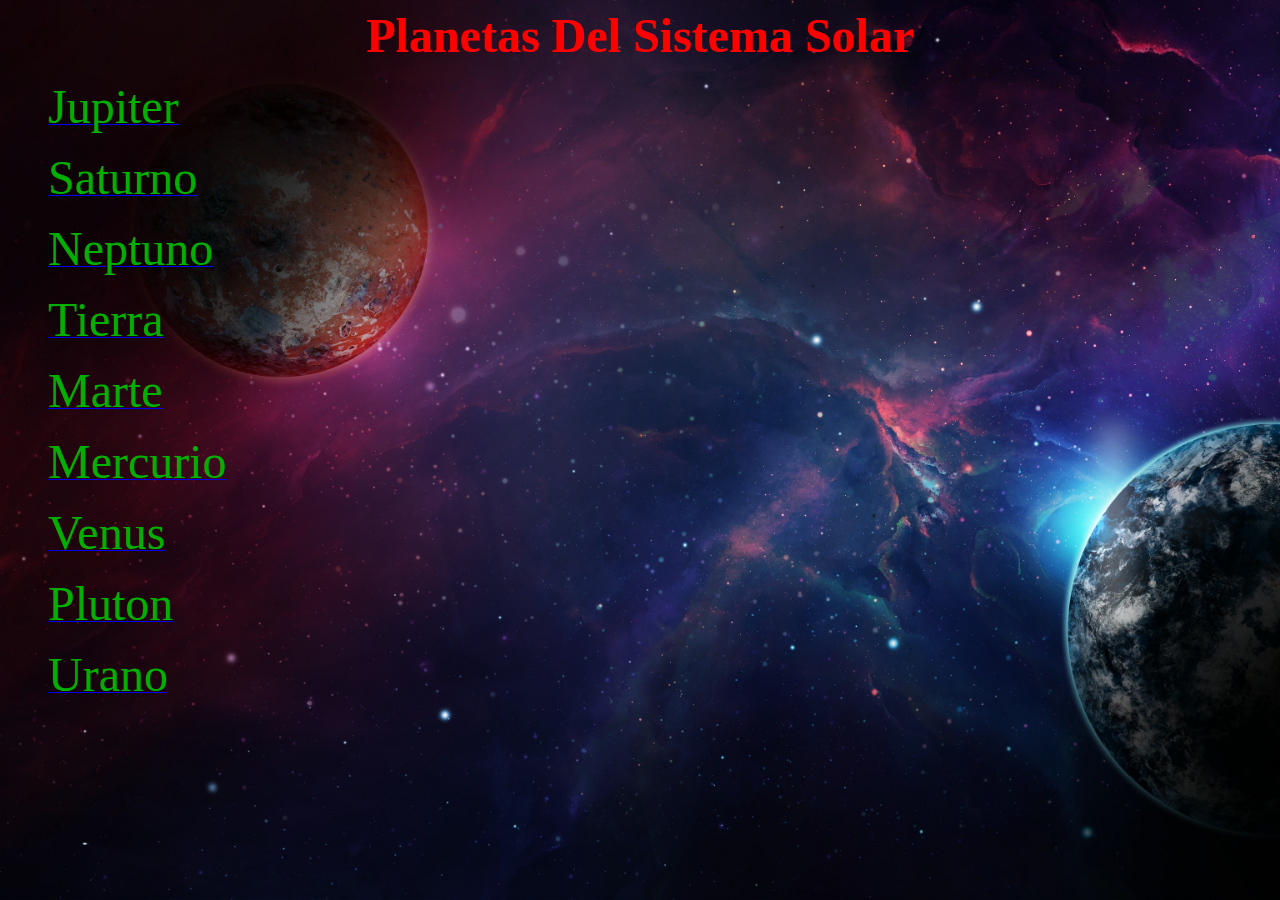
<file: index.html>
<html>
    <head><title>planetas del sistema solar</title></head>
    <body>
    <style>
        body{
            background-image:url(planetas-en-el-espacio_3840x2160_xtrafondos.com.jpg) ;
            background-size: cover ;
        }
    </style>
        <p align="center"><font color="red"><font size="20"><b>Planetas Del Sistema Solar</b></font></font></p>
        <ul>
        <p><a href="jupiter.html"><font color="sky blu"><font size="8"><font>Jupiter</font></font></font></a></p>
        <p><a href="saturno.html"><font color="sky blu"><font size="8"><font>Saturno</font></font></font></a></p>
        <p><a href="neptuno.html"><font color="sky blu"><font size="8"><font>Neptuno</font></font></font></a></p>
        <p><a href="tierra.html"><font color="sky blu"><font size="8"><font>Tierra</font></font></font></a></p>
        <p><a href="marte.html"><font color="sky blu"><font size="8"><font>Marte</font></font></font></a></p>
        <p><a href="mercurio.html"><font color="sky blu"><font size="8"><font>Mercurio</font></font></font></a></p>
        <p><a href="venus.html"><font color="sky blu"><font size="8"><font>Venus</font></font></font></a></p>
        <p><a href="pluton.html"><font color="sky blu"><font size="8"><font>Pluton</font></font></font></a></p>
        <p><a href="urano.html"><font color="sky blu"><font size="8"><font>Urano</font></font></font></a></p>
        </ul>
    </body>
    </html>
</file>
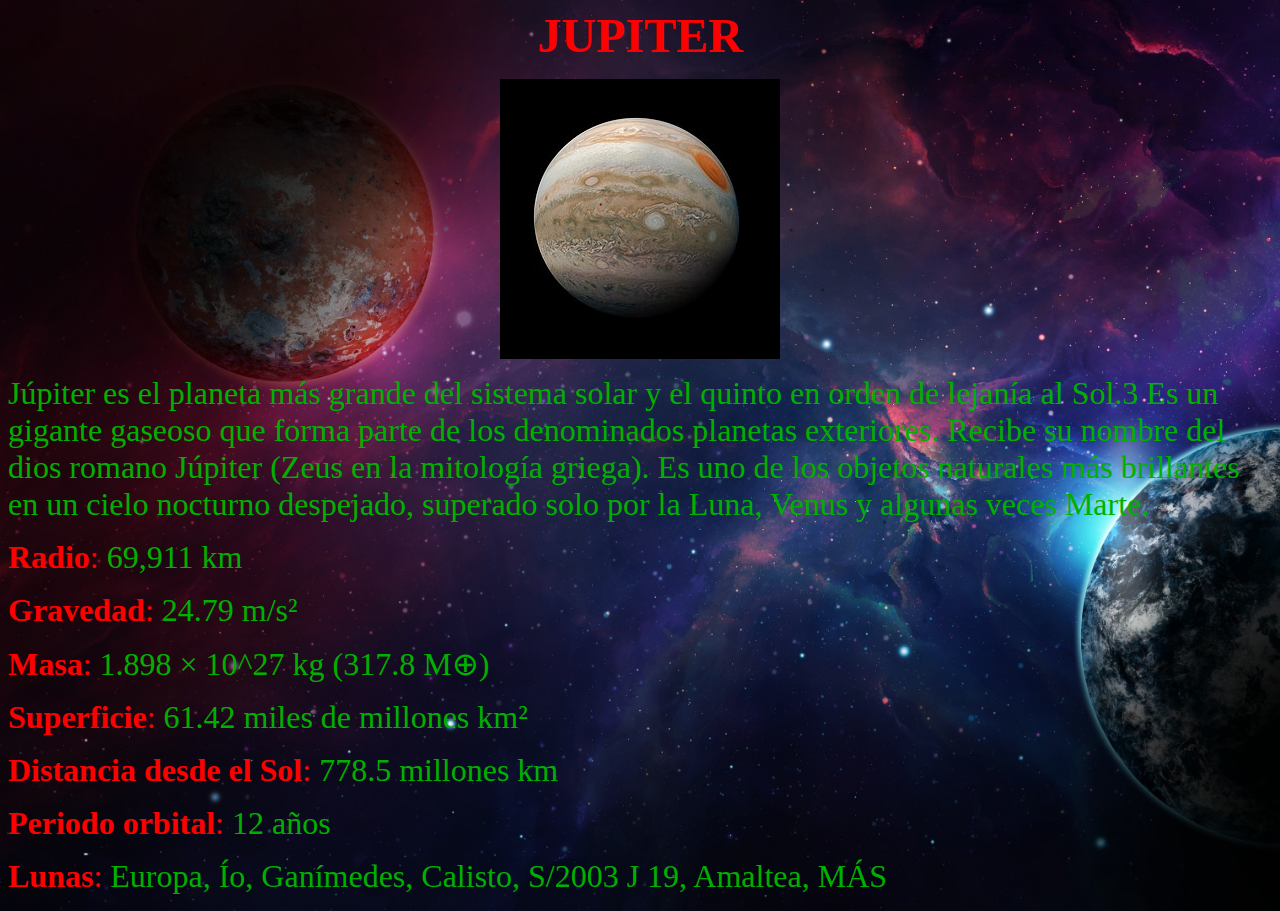
<file: jupiter.html>
<html>
    <head><title>jupiter</title></head>
    <body>
        <style>
            body{
                background-image:url(planetas-en-el-espacio_3840x2160_xtrafondos.com.jpg) ;
                background-size: cover ;
            }
        </style>
        <p align="center"><font color="red"><font size="20"><b>JUPITER</b></font></font></p>
            <center>
                <img src="Júpiter.png" align="middle">
            </center>
    <p><font size="6"><font color="sky blu">Júpiter es el planeta más grande del sistema solar y el quinto en orden de lejanía al Sol.3​ Es un gigante gaseoso que forma parte de los denominados planetas exteriores. Recibe su nombre del dios romano Júpiter (Zeus en la mitología griega). Es uno de los objetos naturales más brillantes en un cielo nocturno despejado, superado solo por la Luna, Venus y algunas veces Marte.</font></font></p>
        <p><font size="6"><font color="red"><b>Radio</b>:</font><font color="sky blu"> 69,911 km</font></font></p>
        <p><font size="6"><font color="red"><b>Gravedad</b>:</font><font color="sky blu"> 24.79 m/s²</font></font></p>
        <p><font size="6"><font color="red"><b>Masa</b>:</font><font color="sky blu"> 1.898 × 10^27 kg (317.8 M⊕)</font></font></p>
        <p><font size="6"><font color="red"><b>Superficie</b>:</font><font color="sky blu"> 61.42 miles de millones km²</font></font></p>
        <p><font size="6"><font color="red"><b>Distancia desde el Sol</b>:</font><font color="sky blu"> 778.5 millones km</font></font></p>
        <p><font size="6"><font color="red"><b>Periodo orbital</b>:</font><font color="sky blu"> 12 años</font></font></p>
        <p><font size="6"><font color="red"><b>Lunas</b>:</font><font color="sky blu"> Europa, Ío, Ganímedes, Calisto, S/2003 J 19, Amaltea, MÁS</font></font></p>
    </body>
</html>
</file>
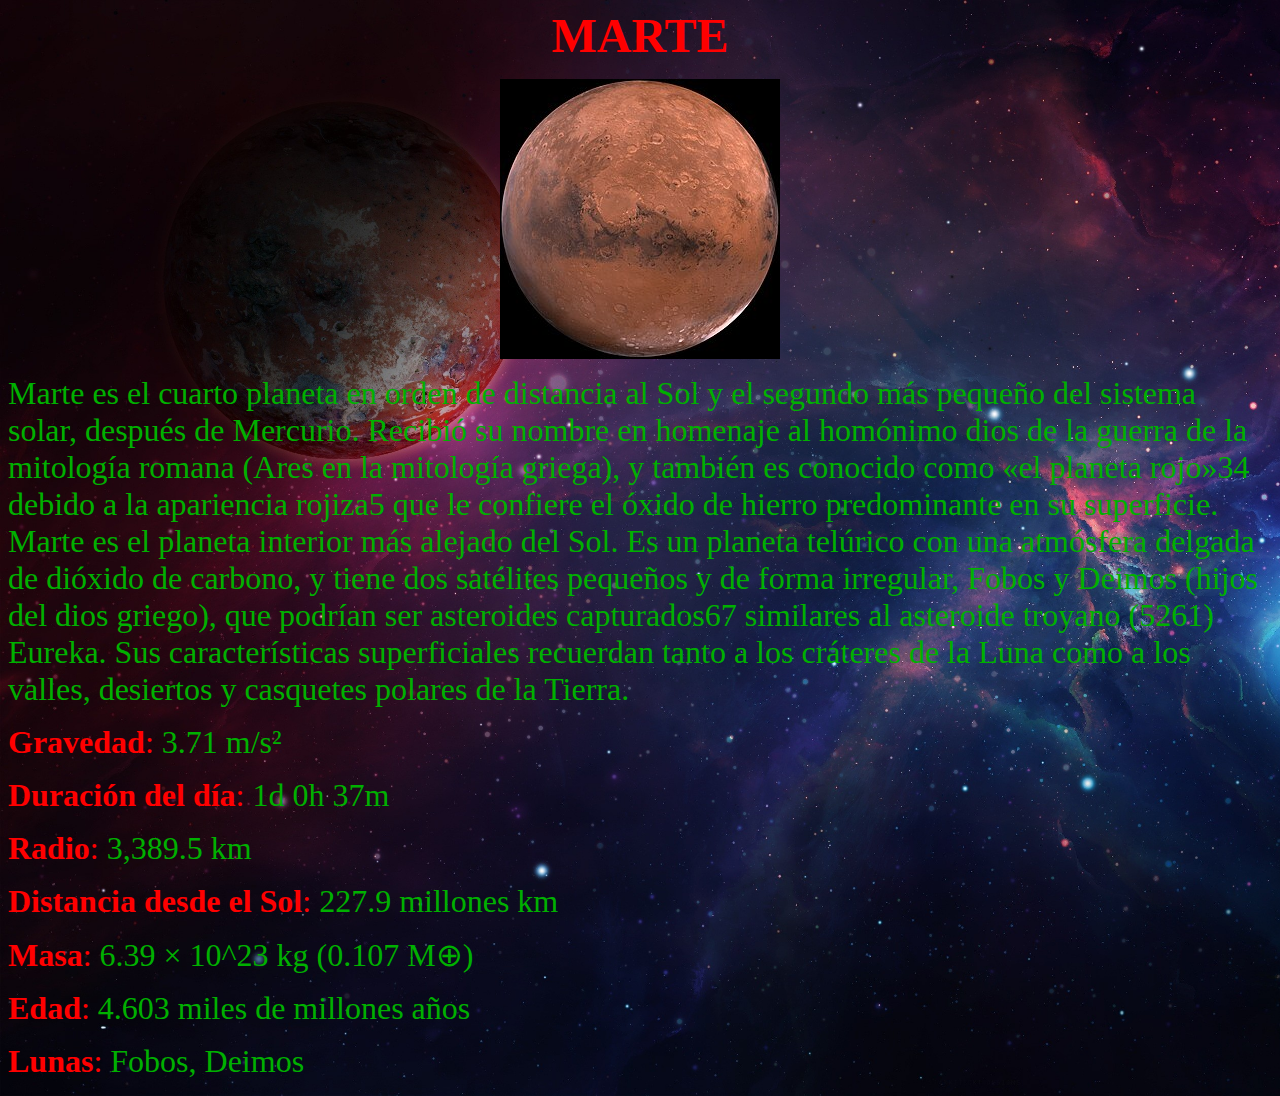
<file: marte.html>
<html>
    <head><title>marte</title></head>
    <body>
        <style>
            body{
                background-image:url(planetas-en-el-espacio_3840x2160_xtrafondos.com.jpg) ;
                background-size: cover ;
            }
        </style><font color="red">
        <p align="center"><font color="red"><font size="20"><b>MARTE</b></font></font></p>
        <center>
            <img src="Marte.png" alt="">
        </center>
        <p><font size="6"><font color="sky blu">Marte es el cuarto planeta en orden de distancia al Sol y el segundo más pequeño del sistema solar, después de Mercurio. Recibió su nombre en homenaje al homónimo dios de la guerra de la mitología romana (Ares en la mitología griega), y también es conocido como «el planeta rojo»3​4​ debido a la apariencia rojiza5​ que le confiere el óxido de hierro predominante en su superficie. Marte es el planeta interior más alejado del Sol. Es un planeta telúrico con una atmósfera delgada de dióxido de carbono, y tiene dos satélites pequeños y de forma irregular, Fobos y Deimos (hijos del dios griego), que podrían ser asteroides capturados6​7​ similares al asteroide troyano (5261) Eureka. Sus características superficiales recuerdan tanto a los cráteres de la Luna como a los valles, desiertos y casquetes polares de la Tierra.</font></font></p>
        <p><font size="6"><font color="red"><b>Gravedad</b>:</font><font color="sky blu"> 3.71 m/s²</font></font></p>
        <p><font size="6"><font color="red"><b>Duración del día</b>:</font><font color="sky blu"> 1d 0h 37m</font></font></p>
        <p><font size="6"><font color="red"><b>Radio</b>:</font><font color="sky blu"> 3,389.5 km</font></font></p>
        <p><font size="6"><font color="red"><b>Distancia desde el Sol</b>:</font><font color="sky blu"> 227.9 millones km</font></font></p>
        <p><font size="6"><font color="red"><b>Masa</b>:</font><font color="sky blu"> 6.39 × 10^23 kg (0.107 M⊕)</font></font></p>
        <p><font size="6"><font color="red"><b>Edad</b>:</font><font color="sky blu"> 4.603 miles de millones años</font></font></p>
        <p><font size="6"><font color="red"><b>Lunas</b>:</font><font color="sky blu"> Fobos, Deimos</font></font></p>
    </body>
</html>
</file>
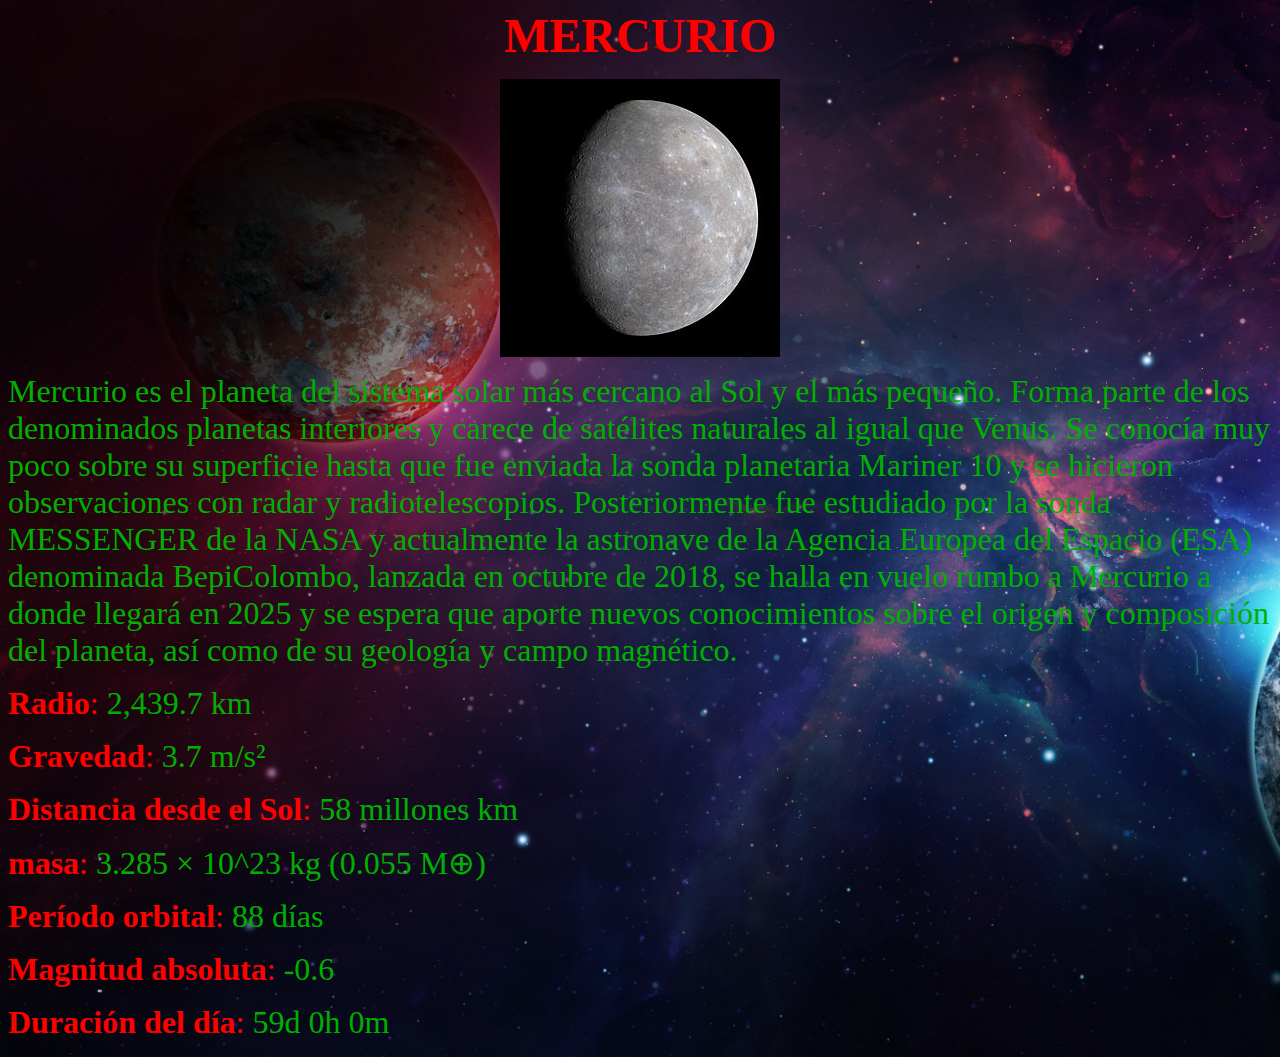
<file: mercurio.html>
<html>
    <head><title>mercurio</title></head>
    <body>
        <style>
            body{
                background-image:url(planetas-en-el-espacio_3840x2160_xtrafondos.com.jpg) ;
                background-size: cover ;
            }
        </style>
        <p align="center"><font size="20"><font color="red"><b>MERCURIO</b></font></font></p>
        <center>
        <img src="Mercurio.png" alt="">
        </center>
        <p><font size="6"><font color="sky blu">Mercurio es el planeta del sistema solar más cercano al Sol y el más pequeño. Forma parte de los denominados planetas interiores y carece de satélites naturales al igual que Venus. Se conocía muy poco sobre su superficie hasta que fue enviada la sonda planetaria Mariner 10 y se hicieron observaciones con radar y radiotelescopios. Posteriormente fue estudiado por la sonda MESSENGER de la NASA y actualmente la astronave de la Agencia Europea del Espacio (ESA) denominada BepiColombo, lanzada en octubre de 2018, se halla en vuelo rumbo a Mercurio a donde llegará en 2025 y se espera que aporte nuevos conocimientos sobre el origen y composición del planeta, así como de su geología y campo magnético.</font></font></p>
        <p><font size="6"><font color="red"><b>Radio</b>:</font><font color="sky blu"> 2,439.7 km</font></font></p>
        <p><font size="6"><font color="red"><b>Gravedad</b>:</font><font color="sky blu"> 3.7 m/s²</font></font></p>
        <p><font size="6"><font color="red"><b>Distancia desde el Sol</b>:</font><font color="sky blu"> 58 millones km</font></font></p>
        <p><font size="6"><font color="red"><b>masa</b>:</font><font color="sky blu"> 3.285 × 10^23 kg (0.055 M⊕)</font></font></p>
        <p><font size="6"><font color="red"><b>Período orbital</b>:</font><font color="sky blu"> 88 días</font></font></p>
        <p><font size="6"><font color="red"><b>Magnitud absoluta</b>:</font><font color="sky blu"> -0.6</font></font></p>
        <p><font size="6"><font color="red"><b>Duración del día</b>:</font><font color="sky blu"> 59d 0h 0m</font></font></p>
    </body>
</html>
</file>
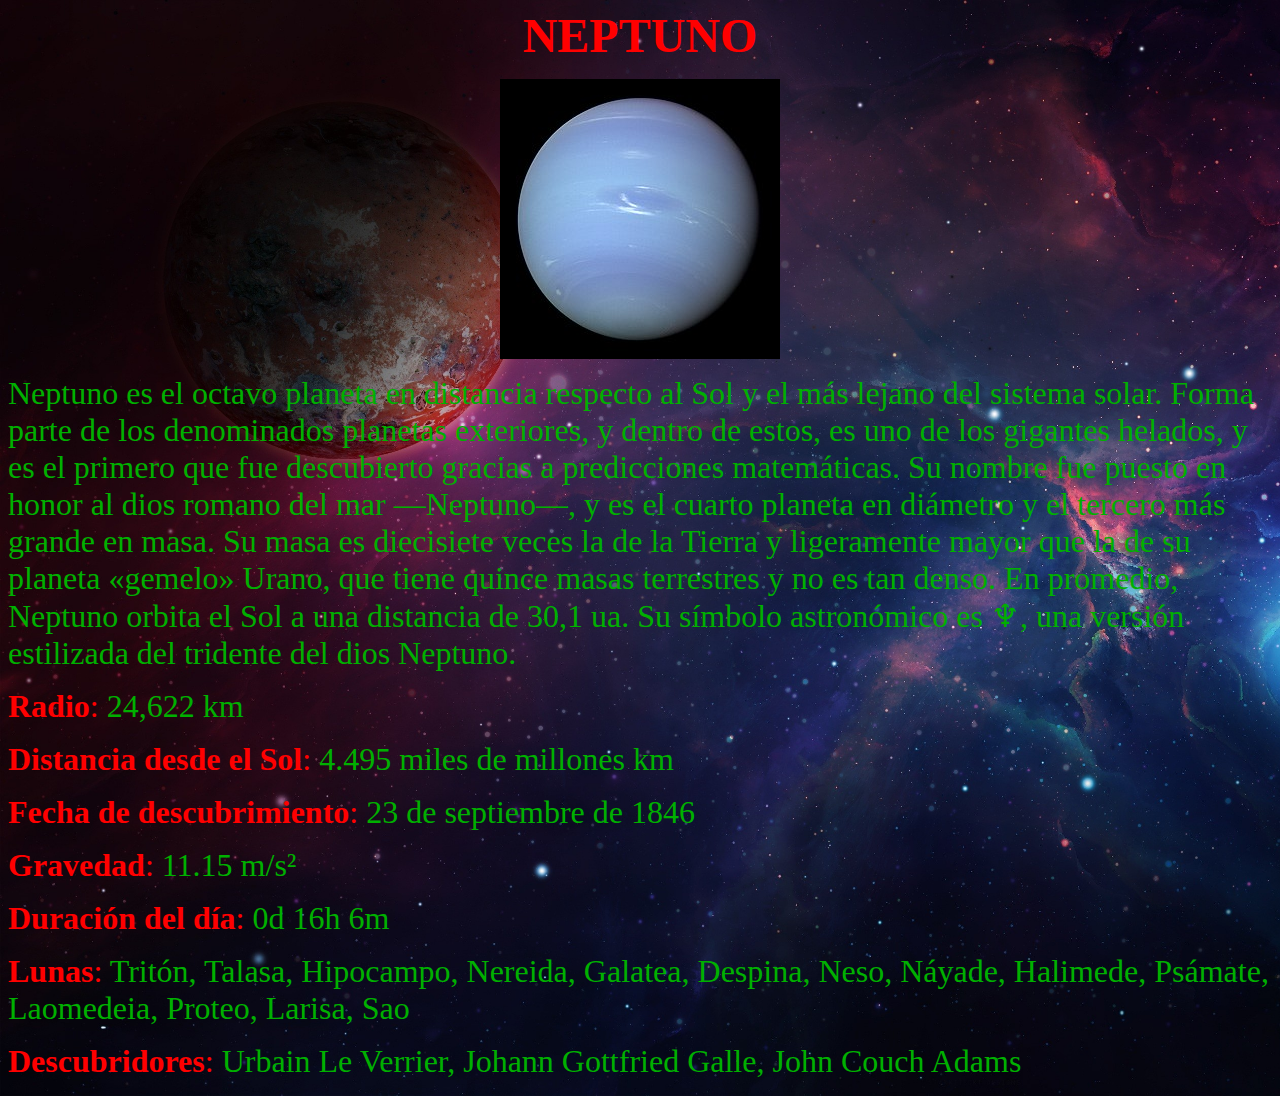
<file: neptuno.html>
<html>
    <head><title>neptuno</title></head>
    <body>
        <style>
            body{
                background-image:url(planetas-en-el-espacio_3840x2160_xtrafondos.com.jpg) ;
                background-size: cover ;
            }
        </style>
        <p align="center"><font color="red"><font size="20"><b>NEPTUNO</b></font></font></p>
        <center>
            <img src="Neptuno.png" alt="">
        </center>
        <p><font size="6"><font color="sky blu">Neptuno es el octavo planeta en distancia respecto al Sol y el más lejano del sistema solar. Forma parte de los denominados planetas exteriores, y dentro de estos, es uno de los gigantes helados, y es el primero que fue descubierto gracias a predicciones matemáticas. Su nombre fue puesto en honor al dios romano del mar —Neptuno—, y es el cuarto planeta en diámetro y el tercero más grande en masa. Su masa es diecisiete veces la de la Tierra y ligeramente mayor que la de su planeta «gemelo» Urano, que tiene quince masas terrestres y no es tan denso. En promedio, Neptuno orbita el Sol a una distancia de 30,1 ua. Su símbolo astronómico es ♆, una versión estilizada del tridente del dios Neptuno.</font></font></p>
            <p><font size="6"><font color="red"><b>Radio</b>:</font><font color="sky blu"> 24,622 km</font></font></p>
            <p><font size="6"><font color="red"><b>Distancia desde el Sol</b>:</font><font color="sky blu"> 4.495 miles de millones km</font></font></p>
            <p><font size="6"><font color="red"><b>Fecha de descubrimiento</b>:</font><font color="sky blu"> 23 de septiembre de 1846</font></font></p>
            <p><font size="6"><font color="red"><b>Gravedad</b>:</font><font color="sky blu"> 11.15 m/s²</font></font></p>
            <p><font size="6"><font color="red"><b>Duración del día</b>:</font><font color="sky blu"> 0d 16h 6m</font></font></p>
            <p><font size="6"><font color="red"><b>Lunas</b>:</font><font color="sky blu"> Tritón, Talasa, Hipocampo, Nereida, Galatea, Despina, Neso, Náyade, Halimede, Psámate, Laomedeia, Proteo, Larisa, Sao</font></font></p>
            <p><font size="6"><font color="red"><b>Descubridores</b>:</font><font color="sky blu"> Urbain Le Verrier, Johann Gottfried Galle, John Couch Adams</font></font></p>
        
    </body>
</html>
</file>
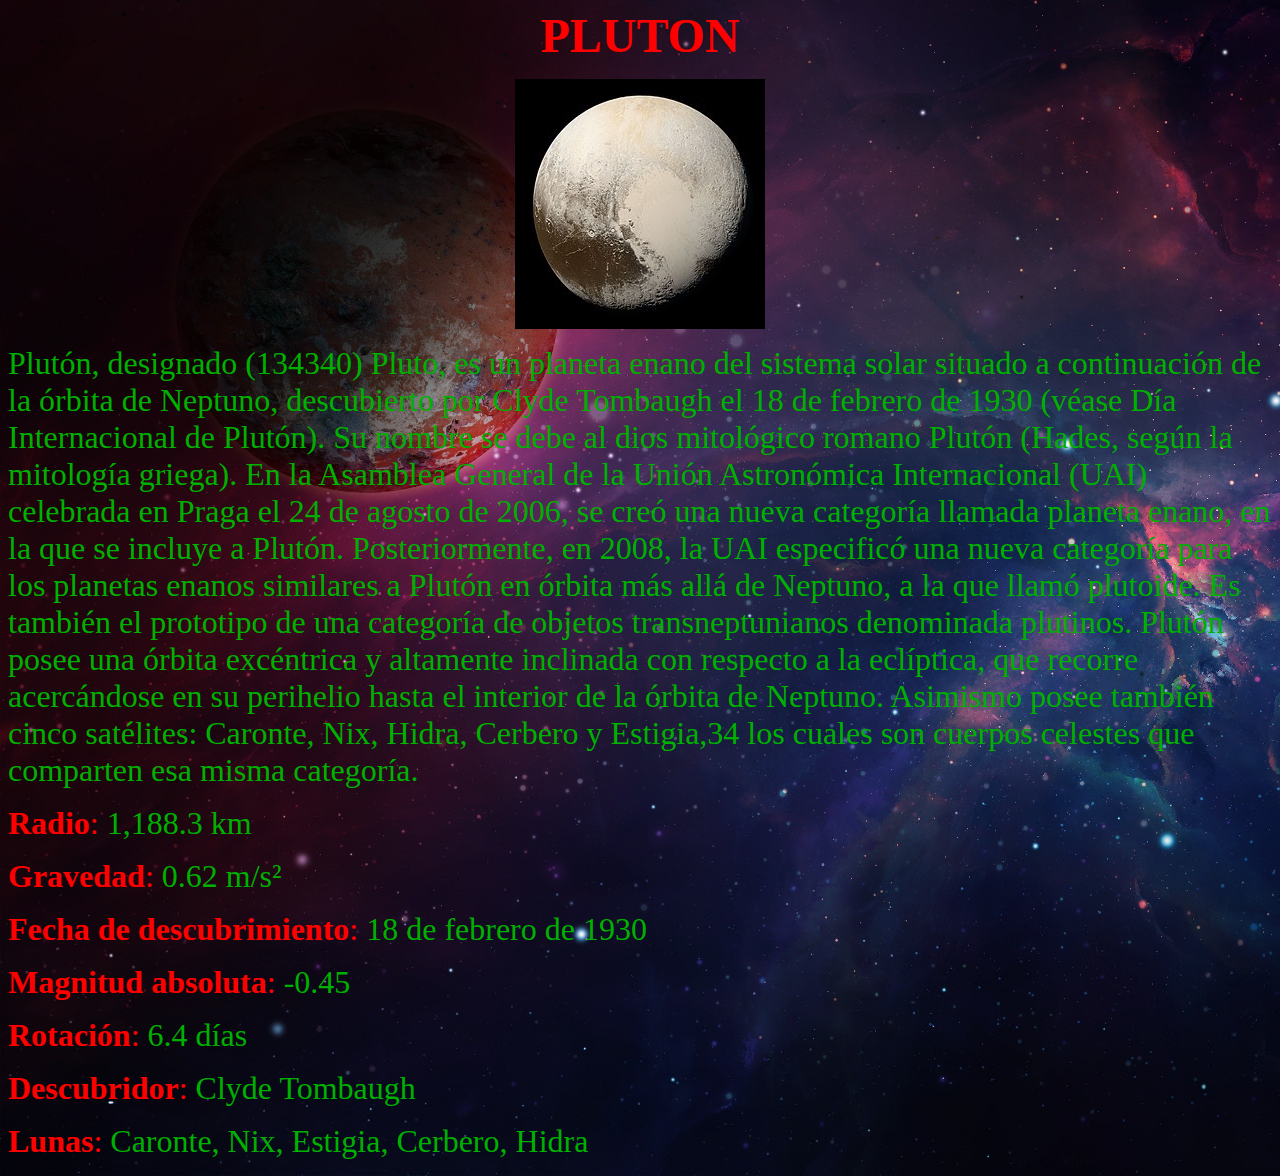
<file: pluton.html>
<html>
    <head><title>pluton</title></head>
    <body>
        <style>
            body{
                background-image:url(planetas-en-el-espacio_3840x2160_xtrafondos.com.jpg) ;
                background-size: cover ;
            }
        </style>
        <p align="center"><font size="20"><font color="red"><b>PLUTON</b></font></font></p>
        <center>
        <img src="Plutón.png" alt="">
        </center>
        <p><font size="6"><font color="sky blu">Plutón, designado (134340) Pluto, es un planeta enano del sistema solar situado a continuación de la órbita de Neptuno, descubierto por Clyde Tombaugh el 18 de febrero de 1930 (véase Día Internacional de Plutón). Su nombre se debe al dios mitológico romano Plutón (Hades, según la mitología griega). En la Asamblea General de la Unión Astronómica Internacional (UAI) celebrada en Praga el 24 de agosto de 2006, se creó una nueva categoría llamada planeta enano, en la que se incluye a Plutón. Posteriormente, en 2008, la UAI especificó una nueva categoría para los planetas enanos similares a Plutón en órbita más allá de Neptuno, a la que llamó plutoide. Es también el prototipo de una categoría de objetos transneptunianos denominada plutinos. Plutón posee una órbita excéntrica y altamente inclinada con respecto a la eclíptica, que recorre acercándose en su perihelio hasta el interior de la órbita de Neptuno. Asimismo posee también cinco satélites: Caronte, Nix, Hidra, Cerbero y Estigia,3​4​ los cuales son cuerpos celestes que comparten esa misma categoría.</font></font></p>
        <p><font size="6"><font color="red"><b>Radio</b>:</font><font color="sky blu"> 1,188.3 km</font></font></p>
        <p><font size="6"><font color="red"><b>Gravedad</b>:</font><font color="sky blu"> 0.62 m/s²</font></font></p>
        <p><font size="6"><font color="red"><b>Fecha de descubrimiento</b>:</font><font color="sky blu"> 18 de febrero de 1930</font></font></p>
        <p><font size="6"><font color="red"><b>Magnitud absoluta</b>:</font><font color="sky blu"> -0.45</font></font></p>
        <p><font size="6"><font color="red"><b>Rotación</b>:</font><font color="sky blu"> 6.4 días</font></font></p>
        <p><font size="6"><font color="red"><b>Descubridor</b>:</font><font color="sky blu"> Clyde Tombaugh</font></font></p>
        <p><font size="6"><font color="red"><b>Lunas</b>:</font><font color="sky blu"> Caronte, Nix, Estigia, Cerbero, Hidra</font></font></p>
    </body>
</html>
</file>
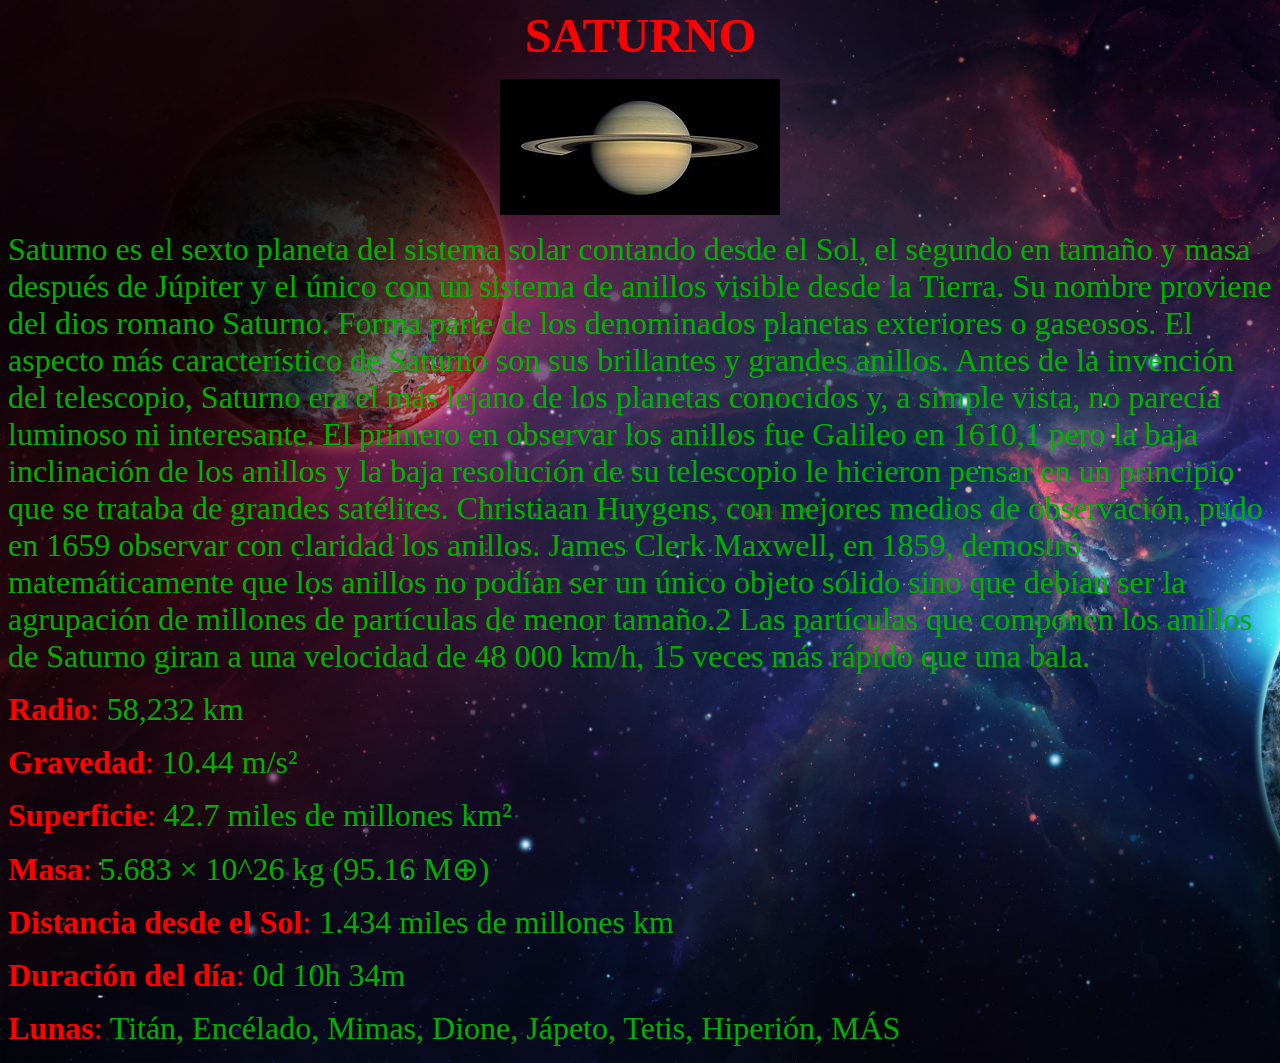
<file: saturno.html>
<html>
    <head><title>saturno</title></head>
    <body>
        <style>
            body{
                background-image:url(planetas-en-el-espacio_3840x2160_xtrafondos.com.jpg) ;
                background-size: cover ;
            }
        </style>
        <p align="center"><font color="red"><font size="20"><b>SATURNO</b></font></font></p>
        <center>
            <img src="Saturno.png" alt="">
        </center>
        <p><font size="6"><font color="sky blu">Saturno es el sexto planeta del sistema solar contando desde el Sol, el segundo en tamaño y masa después de Júpiter y el único con un sistema de anillos visible desde la Tierra. Su nombre proviene del dios romano Saturno. Forma parte de los denominados planetas exteriores o gaseosos. El aspecto más característico de Saturno son sus brillantes y grandes anillos. Antes de la invención del telescopio, Saturno era el más lejano de los planetas conocidos y, a simple vista, no parecía luminoso ni interesante. El primero en observar los anillos fue Galileo en 1610,1​ pero la baja inclinación de los anillos y la baja resolución de su telescopio le hicieron pensar en un principio que se trataba de grandes satélites. Christiaan Huygens, con mejores medios de observación, pudo en 1659 observar con claridad los anillos. James Clerk Maxwell, en 1859, demostró matemáticamente que los anillos no podían ser un único objeto sólido sino que debían ser la agrupación de millones de partículas de menor tamaño.2​ Las partículas que componen los anillos de Saturno giran a una velocidad de 48 000 km/h, 15 veces más rápido que una bala.</font></font></p>
        <p><font size="6"><font color="red"><b>Radio</b>:</font><font color="sky blu"> 58,232 km</font></font></p>
        <p><font size="6"><font color="red"><b>Gravedad</b>:</font><font color="sky blu"> 10.44 m/s²</font></font></p>
        <p><font size="6"><font color="red"><b>Superficie</b>:</font><font color="sky blu"> 42.7 miles de millones km²</font></font></p>
        <p><font size="6"><font color="red"><b>Masa</b>:</font><font color="sky blu"> 5.683 × 10^26 kg (95.16 M⊕)</font></font></p>
        <p><font size="6"><font color="red"><b>Distancia desde el Sol</b>:</font><font color="sky blu"> 1.434 miles de millones km</font></font></p>
        <p><font size="6"><font color="red"><b>Duración del día</b>:</font><font color="sky blu"> 0d 10h 34m</font></font></p>
        <p><font size="6"><font color="red"><b>Lunas</b>:</font><font color="sky blu"> Titán, Encélado, Mimas, Dione, Jápeto, Tetis, Hiperión, MÁS</font></font></p>
    </body>
</html>
</file>
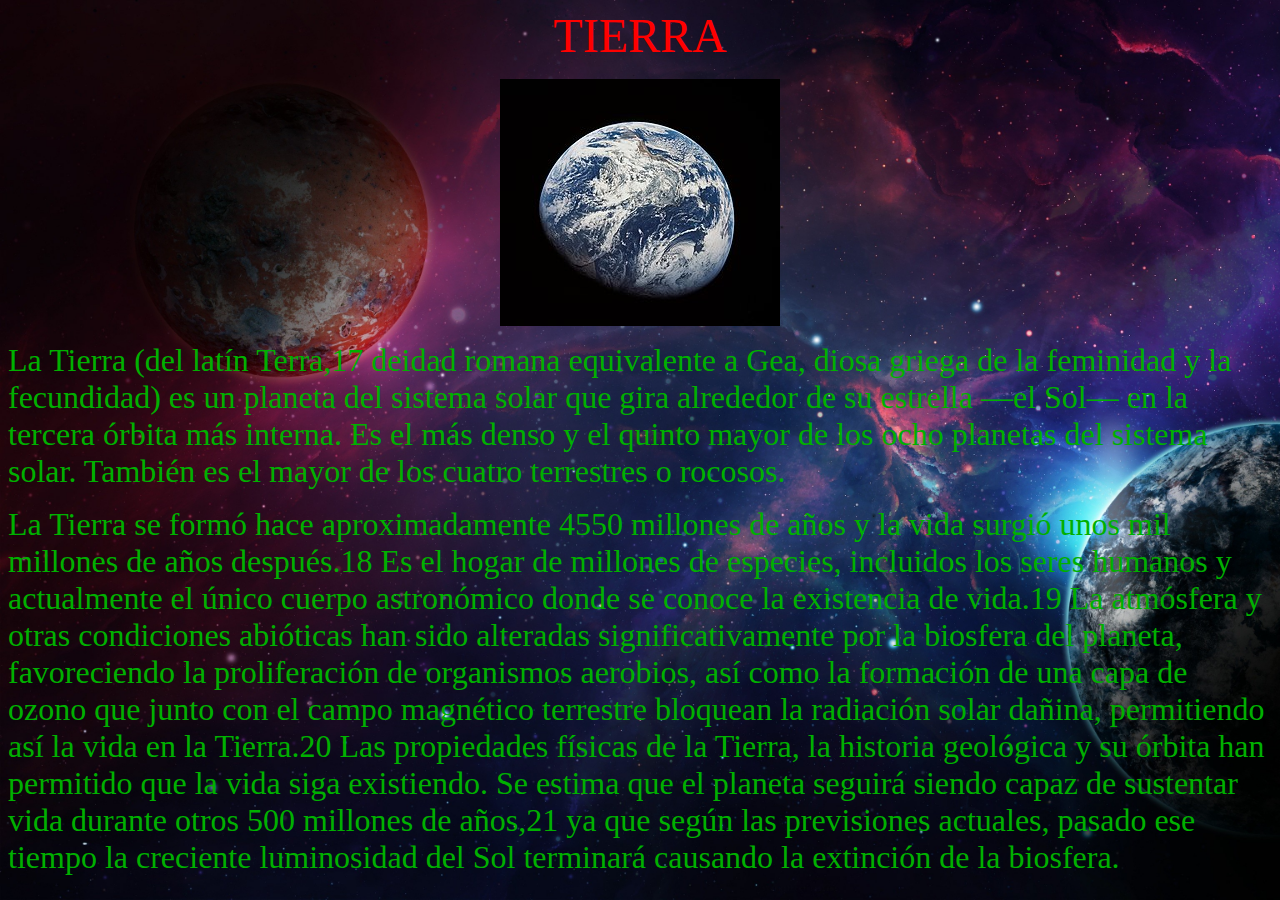
<file: tierra.html>
<html>
    <head><title>tierrra</title></head>
    <body>
        <style>
            body{
                background-image:url(planetas-en-el-espacio_3840x2160_xtrafondos.com.jpg) ;
                background-size: cover ;
            }
        </style>
        <p align="center"><font color="red"><font size="12">TIERRA</font></font></p>
        <center>
            <img src="Tierra.png" alt="">
        </center>
        <p><font size="6"><font color="sky blu">La Tierra (del latín Terra,17​ deidad romana equivalente a Gea, diosa griega de la feminidad y la fecundidad) es un planeta del sistema solar que gira alrededor de su estrella —el Sol— en la tercera órbita más interna. Es el más denso y el quinto mayor de los ocho planetas del sistema solar. También es el mayor de los cuatro terrestres o rocosos.</font></font></p>
        <p><font size="6"><font color="sky blu">La Tierra se formó hace aproximadamente 4550 millones de años y la vida surgió unos mil millones de años después.18​ Es el hogar de millones de especies, incluidos los seres humanos y actualmente el único cuerpo astronómico donde se conoce la existencia de vida.19​ La atmósfera y otras condiciones abióticas han sido alteradas significativamente por la biosfera del planeta, favoreciendo la proliferación de organismos aerobios, así como la formación de una capa de ozono que junto con el campo magnético terrestre bloquean la radiación solar dañina, permitiendo así la vida en la Tierra.20​ Las propiedades físicas de la Tierra, la historia geológica y su órbita han permitido que la vida siga existiendo. Se estima que el planeta seguirá siendo capaz de sustentar vida durante otros 500 millones de años,21​ ya que según las previsiones actuales, pasado ese tiempo la creciente luminosidad del Sol terminará causando la extinción de la biosfera.</font></font></p>
    </body>
</html>
</file>
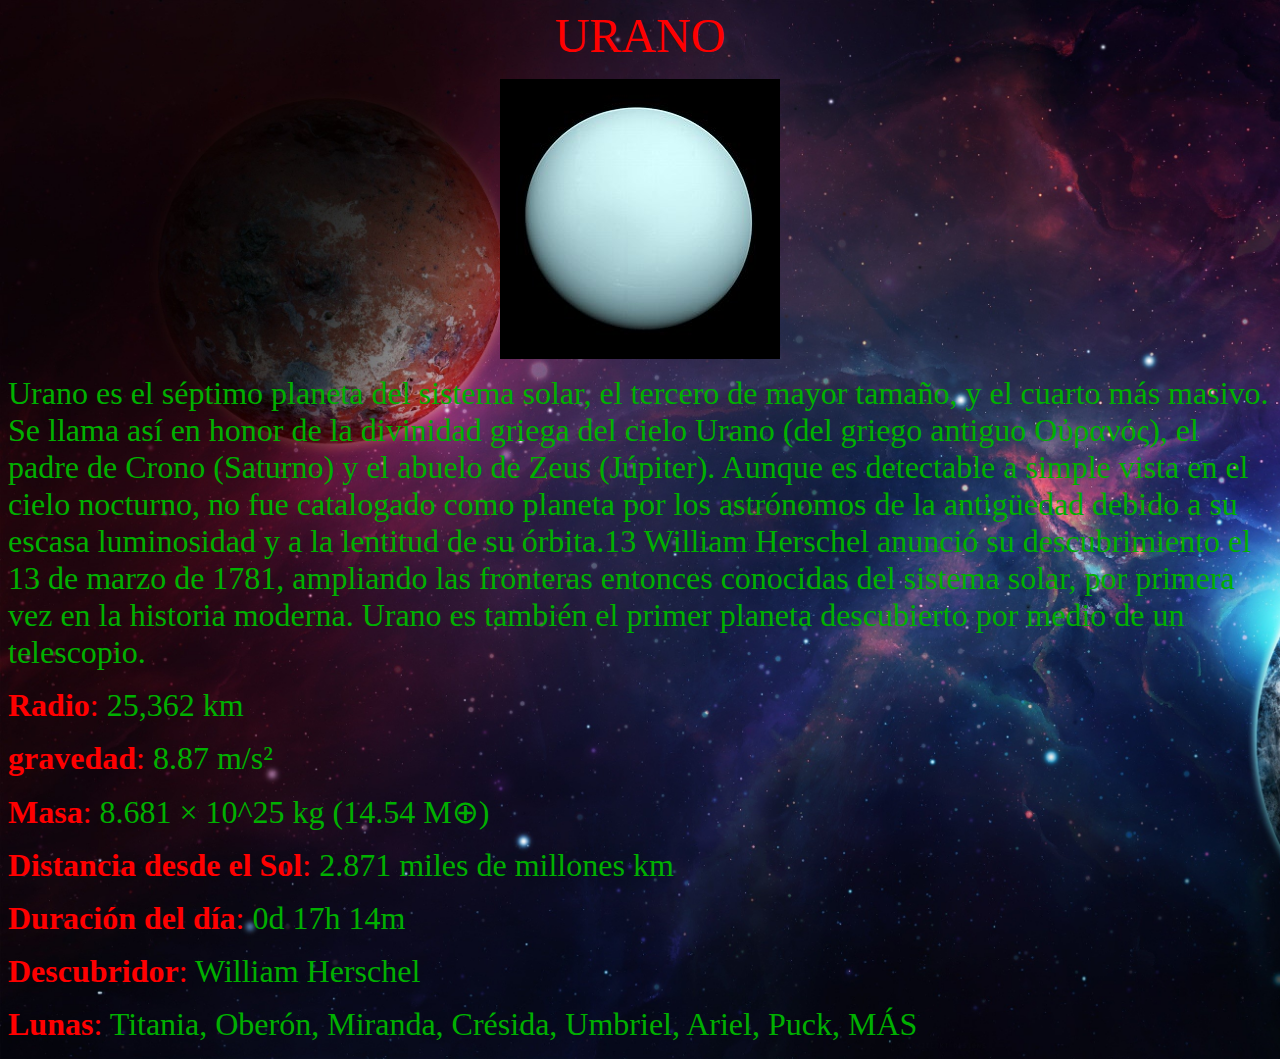
<file: urano.html>
<html>
    <head><title>urano</title></head>
    <body>
        <style>
            body{
                background-image:url(planetas-en-el-espacio_3840x2160_xtrafondos.com.jpg) ;
                background-size: cover ;
            }
        </style>
        <p align="center"><font color="red"><font size="12">URANO</font></font></p>
        <center>
        <img src="Urano.png" alt="">
        </center>
        <p><font size="6"><font color="sky blu">Urano es el séptimo planeta del sistema solar, el tercero de mayor tamaño, y el cuarto más masivo. Se llama así en honor de la divinidad griega del cielo Urano (del griego antiguo Οὐρανός), el padre de Crono (Saturno) y el abuelo de Zeus (Júpiter). Aunque es detectable a simple vista en el cielo nocturno, no fue catalogado como planeta por los astrónomos de la antigüedad debido a su escasa luminosidad y a la lentitud de su órbita.13​ William Herschel anunció su descubrimiento el 13 de marzo de 1781, ampliando las fronteras entonces conocidas del sistema solar, por primera vez en la historia moderna. Urano es también el primer planeta descubierto por medio de un telescopio.</font></font></p>
        <p><font size="6"><font color="red"><b>Radio</b>:</font><font color="sky blu"> 25,362 km</font></font></p>
        <p><font size="6"><font color="red"><b>gravedad</b>:</font><font color="sky blu"> 8.87 m/s²</font></font></p>
        <p><font size="6"><font color="red"><b>Masa</b>:</font><font color="sky blu"> 8.681 × 10^25 kg (14.54 M⊕)</font></font></p>
        <p><font size="6"><font color="red"><b>Distancia desde el Sol</b>:</font><font color="sky blu"> 2.871 miles de millones km</font></font></p>
        <p><font size="6"><font color="red"><b>Duración del día</b>:</font><font color="sky blu"> 0d 17h 14m</font></font></p>
        <p><font size="6"><font color="red"><b>Descubridor</b>:</font><font color="sky blu"> William Herschel</font></font></p>
        <p><font size="6"><font color="red"><b>Lunas</b>:</font><font color="sky blu"> Titania, Oberón, Miranda, Crésida, Umbriel, Ariel, Puck, MÁS</font></font></p>
    </body>
</html>
</file>
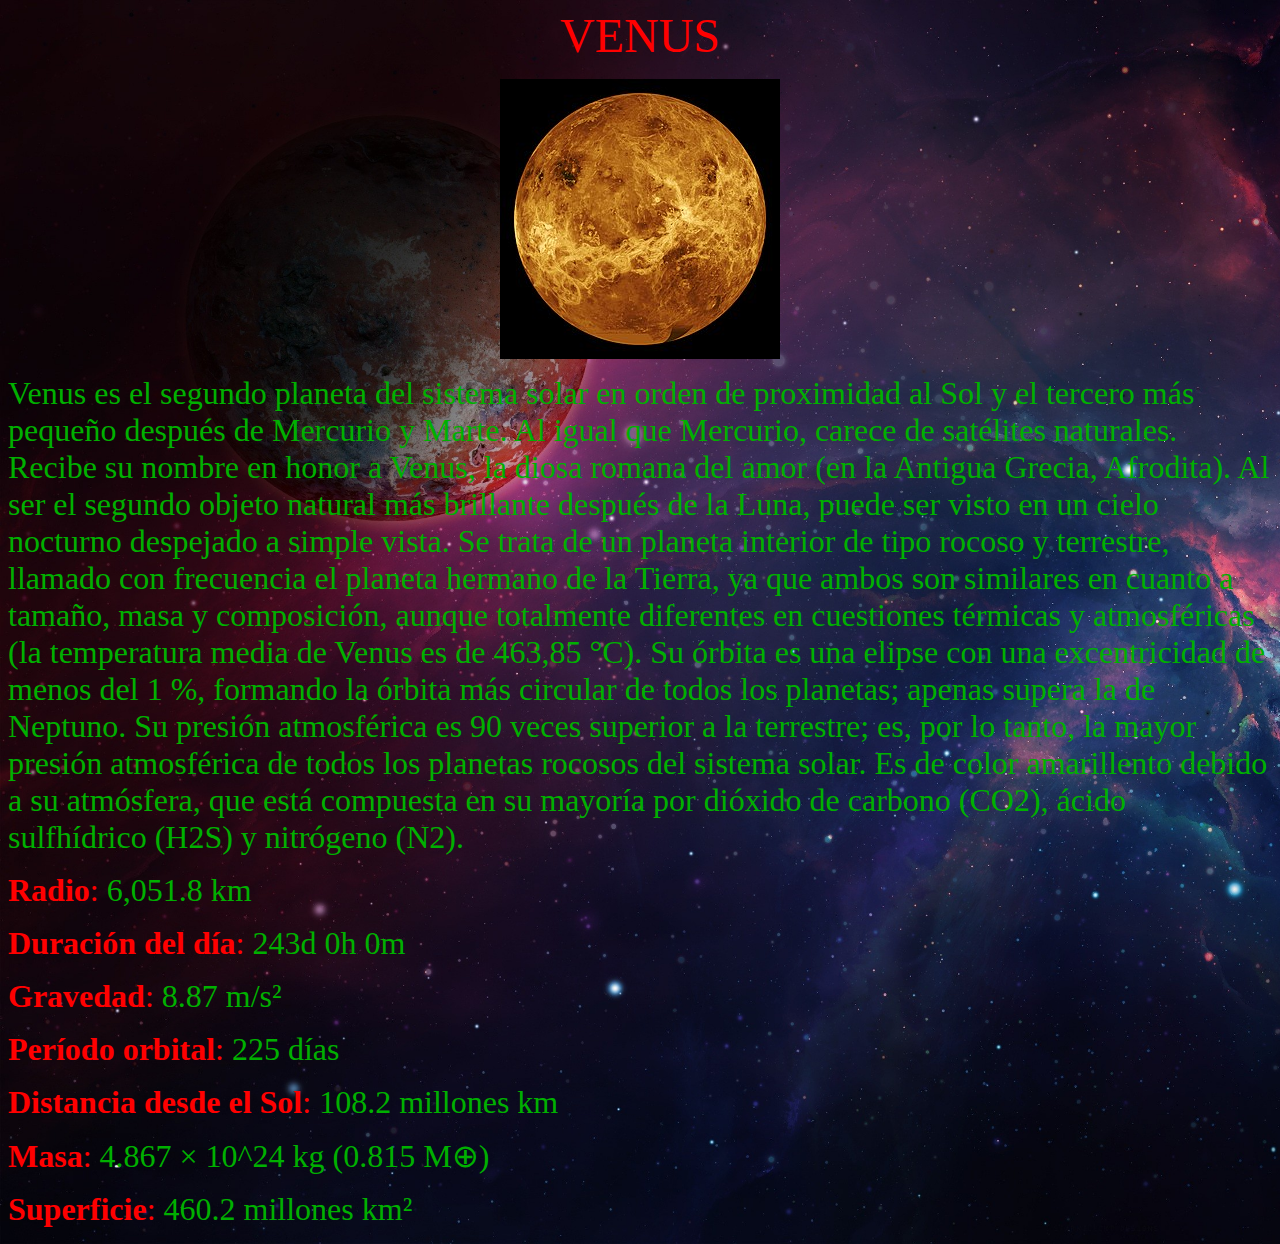
<file: venus.html>
<html>
    <head><title>venus</title></head>
    <body>
        <style>
            body{
                background-image:url(planetas-en-el-espacio_3840x2160_xtrafondos.com.jpg) ;
                background-size: cover ;
            }
        </style>
        <p align="center"><font size="12"><font color="red">VENUS</font></font></p>
        <center>
        <img src="Venus.png" alt="">
        </center>
        <p><font size="6"><font color="sky blu">Venus es el segundo planeta del sistema solar en orden de proximidad al Sol y el tercero más pequeño después de Mercurio y Marte. Al igual que Mercurio, carece de satélites naturales. Recibe su nombre en honor a Venus, la diosa romana del amor (en la Antigua Grecia, Afrodita). Al ser el segundo objeto natural más brillante después de la Luna, puede ser visto en un cielo nocturno despejado a simple vista. Se trata de un planeta interior de tipo rocoso y terrestre, llamado con frecuencia el planeta hermano de la Tierra, ya que ambos son similares en cuanto a tamaño, masa y composición, aunque totalmente diferentes en cuestiones térmicas y atmosféricas (la temperatura media de Venus es de 463,85 °C). Su órbita es una elipse con una excentricidad de menos del 1 %, formando la órbita más circular de todos los planetas; apenas supera la de Neptuno. Su presión atmosférica es 90 veces superior a la terrestre; es, por lo tanto, la mayor presión atmosférica de todos los planetas rocosos del sistema solar. Es de color amarillento debido a su atmósfera, que está compuesta en su mayoría por dióxido de carbono (CO2), ácido sulfhídrico (H2S) y nitrógeno (N2).</font></font></p>
        <p><font size="6"><font color="red"><b>Radio</b>:</font><font color="sky blu"> 6,051.8 km</font></font></p>
        <p><font size="6"><font color="red"><b>Duración del día</b>:</font><font color="sky blu"> 243d 0h 0m</font></font></p>
        <p><font size="6"><font color="red"><b>Gravedad</b>:</font><font color="sky blu"> 8.87 m/s²</font></font></p>
        <p><font size="6"><font color="red"><b>Período orbital</b>:</font><font color="sky blu"> 225 días</font></font></p>
        <p><font size="6"><font color="red"><b>Distancia desde el Sol</b>:</font><font color="sky blu"> 108.2 millones km</font></font></p>
        <p><font size="6"><font color="red"><b>Masa</b>:</font><font color="sky blu"> 4.867 × 10^24 kg (0.815 M⊕)</font></font></p>
        <p><font size="6"><font color="red"><b>Superficie</b>:</font><font color="sky blu"> 460.2 millones km²</font></font></p>
    </body>
</html>
</file>
